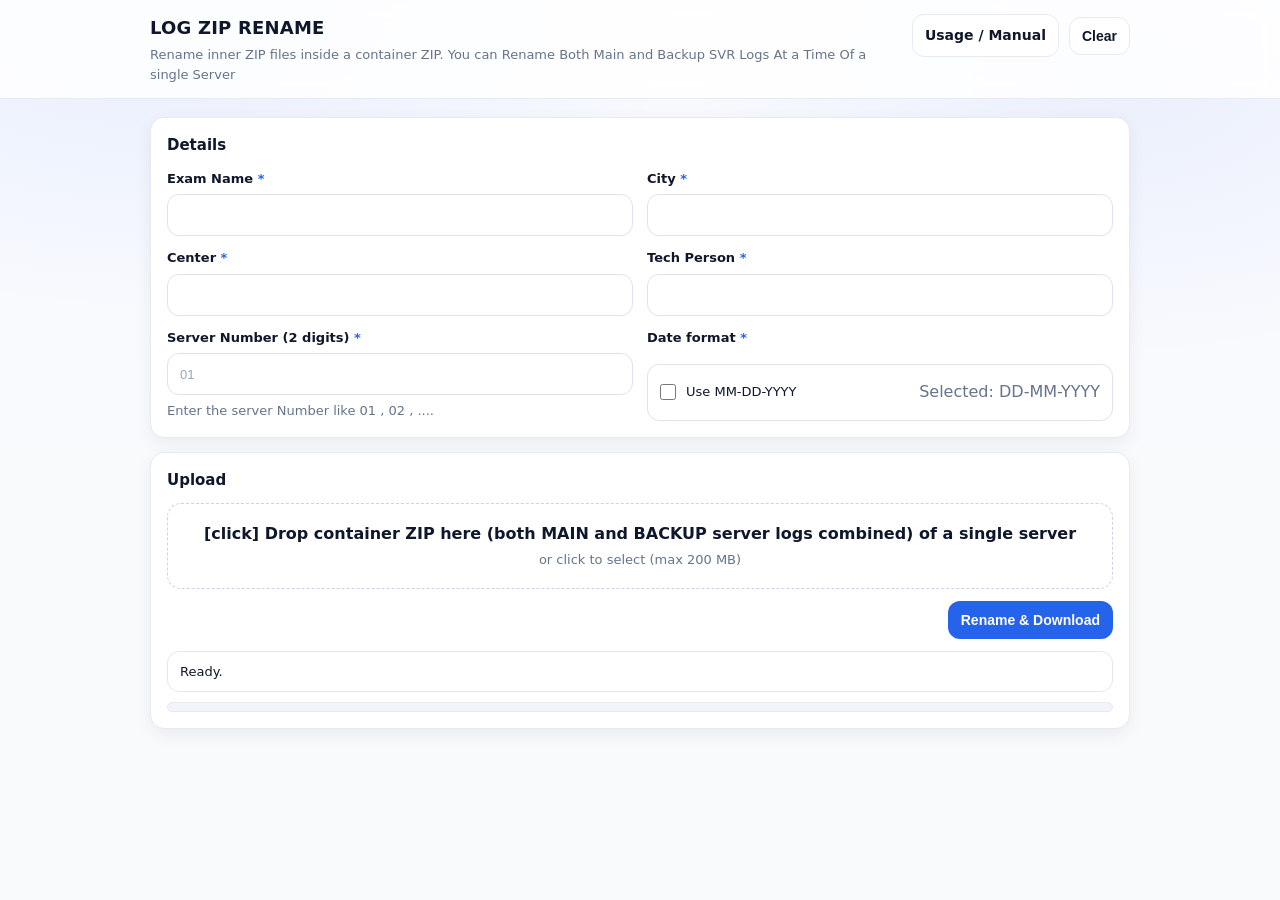
<file: static/index.html>
<!doctype html>
<html lang="en">
<head>
  <meta charset="utf-8" />
  <meta name="viewport" content="width=device-width,initial-scale=1" />
  <title>LOG ZIP RENAME</title>
  <link rel="icon" href="/static/favicon.svg?v=2" type="image/svg+xml">
  <link rel="stylesheet" href="/static/styles.css" />
</head>
<body>
  <header class="topbar">
    <div class="container topbarRow">
      <div class="brand">
        <div class="brandTitle">LOG ZIP RENAME</div>
        <div class="brandSub">Rename inner ZIP files inside a container ZIP. You can Rename Both Main and Backup SVR Logs At a Time Of a single Server</div>
      </div>

      <div class="topbarActions">
        <a class="btn btnSecondary" href="/usage" target="_blank">Usage / Manual</a>
        <button class="btn btnSecondary" id="clearBtn" type="button">Clear</button>
      </div>
    </div>
  </header>

  <main class="container page">
    <section class="card">
      <h2 class="cardTitle">Details</h2>

      <div class="grid">
        <label class="field">
          <span class="label">Exam Name <span class="req">*</span></span>
          <input id="exam" type="text" autocomplete="off" />
        </label>

        <label class="field">
          <span class="label">City <span class="req">*</span></span>
          <input id="city" type="text" autocomplete="off" />
        </label>

        <label class="field">
          <span class="label">Center <span class="req">*</span></span>
          <input id="center" type="text" autocomplete="off" />
        </label>

        <label class="field">
          <span class="label">Tech Person <span class="req">*</span></span>
          <input id="tech" type="text" autocomplete="off" />
        </label>

        <label class="field">
          <span class="label">Server Number (2 digits) <span class="req">*</span></span>
          <input id="server_number" type="text" inputmode="numeric" maxlength="2" placeholder="01" />
          <div class="muted" style="font-size:13px;">
            Enter the server Number like 01 , 02 , ....
          </div>
        </label>

        <div class="field">
          <span class="label">Date format <span class="req">*</span></span>
          <div class="row">
            <label class="checkbox">
              <input id="dateToggle" type="checkbox" />
              <span>Use MM-DD-YYYY</span>
            </label>
            <div class="muted" style="margin-left:auto;">
              Selected: <span id="dateLabel">DD-MM-YYYY</span>
            </div>
          </div>
        </div>
      </div>
    </section>

    <section class="card">
      <h2 class="cardTitle">Upload</h2>

      <div class="dropzone" id="dropzone">
        <div class="dropText">
          <div class="dropTitle">[click] Drop container ZIP here (both MAIN and BACKUP server logs combined) of a single server</div>
          <div class="dropSub">or click to select (max 200 MB)</div>
        </div>
        <input id="file" type="file" accept=".zip,application/zip" />
      </div>

      <div id="meta" class="meta"></div>

      <div class="actions">
        <button id="btn" class="btn btnPrimary">Rename & Download</button>
      </div>

      <div class="statusArea">
        <div id="status" class="statusBox"></div>
        <div class="progress">
          <div id="bar" class="bar"></div>
        </div>
      </div>
    </section>
  </main>

  <script src="/static/app.js"></script>
</body>
</html>
</file>
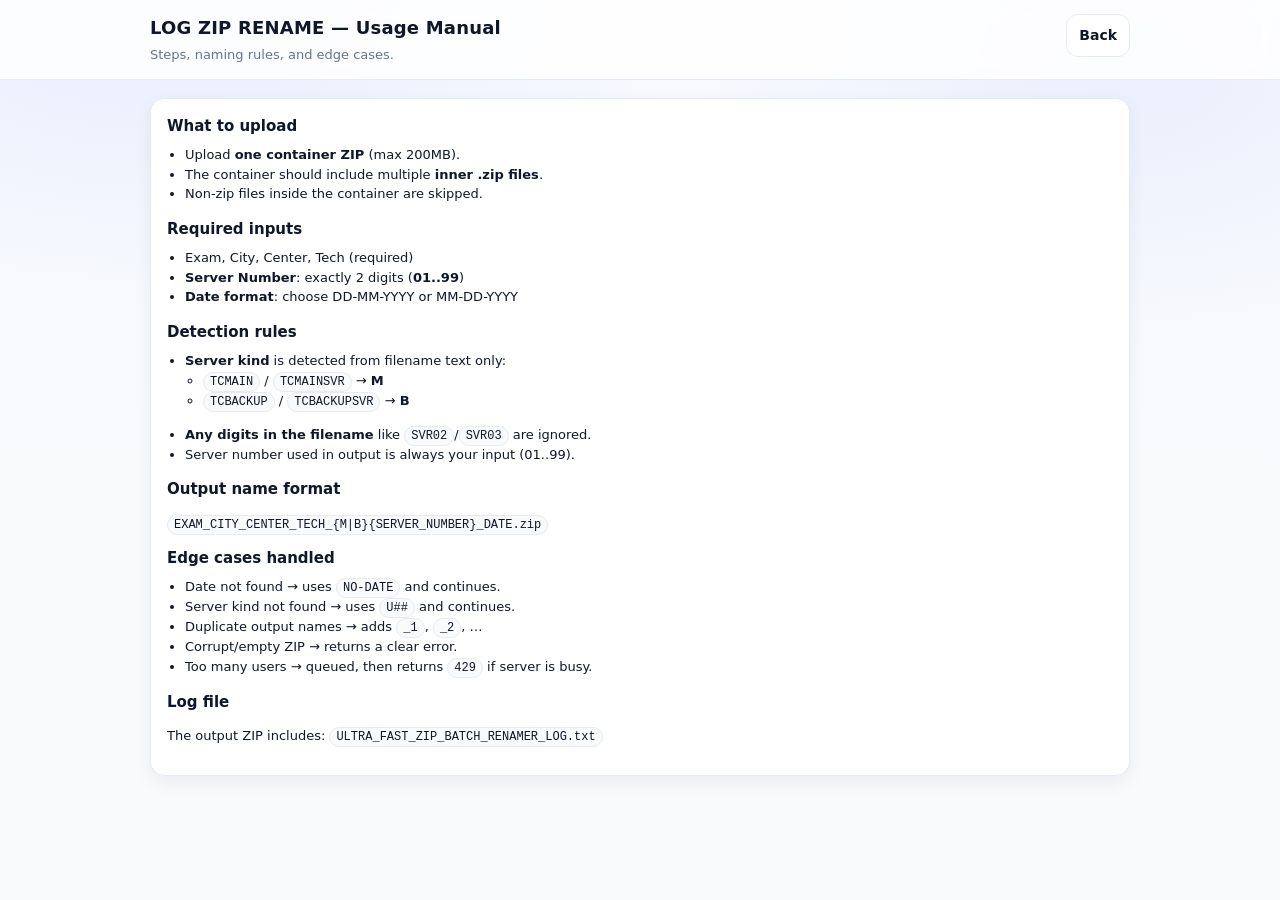
<file: static/usage.html>
<!doctype html>
<html lang="en">
<head>
  <meta charset="utf-8" />
  <meta name="viewport" content="width=device-width,initial-scale=1" />
  <title>LOG ZIP RENAME - Usage Manual</title>
  <link rel="icon" href="/static/favicon.svg" type="image/svg+xml" />
  <link rel="stylesheet" href="/static/styles.css" />
</head>
<body>
  <header class="topbar">
    <div class="container topbarRow">
      <div class="brand">
        <div class="brandTitle">LOG ZIP RENAME — Usage Manual</div>
        <div class="brandSub">Steps, naming rules, and edge cases.</div>
      </div>

      <div class="topbarActions">
        <a class="btn btnSecondary" href="/">Back</a>
      </div>
    </div>
  </header>

  <main class="container page">
    <section class="card prose">
      <h2>What to upload</h2>
      <ul>
        <li>Upload <b>one container ZIP</b> (max 200MB).</li>
        <li>The container should include multiple <b>inner .zip files</b>.</li>
        <li>Non-zip files inside the container are skipped.</li>
      </ul>

      <h2>Required inputs</h2>
      <ul>
        <li>Exam, City, Center, Tech (required)</li>
        <li><b>Server Number</b>: exactly 2 digits (<b>01..99</b>)</li>
        <li><b>Date format</b>: choose DD-MM-YYYY or MM-DD-YYYY</li>
      </ul>

      <h2>Detection rules</h2>
      <ul>
        <li><b>Server kind</b> is detected from filename text only:
          <ul>
            <li><code>TCMAIN</code> / <code>TCMAINSVR</code> → <b>M</b></li>
            <li><code>TCBACKUP</code> / <code>TCBACKUPSVR</code> → <b>B</b></li>
          </ul>
        </li>
        <li><b>Any digits in the filename</b> like <code>SVR02</code>/<code>SVR03</code> are ignored.</li>
        <li>Server number used in output is always your input (01..99).</li>
      </ul>

      <h2>Output name format</h2>
      <p>
        <code>EXAM_CITY_CENTER_TECH_{M|B}{SERVER_NUMBER}_DATE.zip</code>
      </p>

      <h2>Edge cases handled</h2>
      <ul>
        <li>Date not found → uses <code>NO-DATE</code> and continues.</li>
        <li>Server kind not found → uses <code>U##</code> and continues.</li>
        <li>Duplicate output names → adds <code>_1</code>, <code>_2</code>, …</li>
        <li>Corrupt/empty ZIP → returns a clear error.</li>
        <li>Too many users → queued, then returns <code>429</code> if server is busy.</li>
      </ul>

      <h2>Log file</h2>
      <p>
        The output ZIP includes: <code>ULTRA_FAST_ZIP_BATCH_RENAMER_LOG.txt</code>
      </p>
    </section>
  </main>
</body>
</html>
</file>
<file: static/styles.css>
:root{
  /* Minimal modern palette */
  --bg: #f8fafc;          /* near-white background */
  --card: #ffffff;        /* card white */
  --text: #0f172a;        /* slate-900 */
  --muted: #64748b;       /* slate-500 */
  --border: #e6eaf2;      /* soft border */
  --border2: #dbe3f2;     /* slightly stronger */

  --blue: #2563eb;        /* blue-600 */
  --blueDark: #1d4ed8;    /* blue-700 */

  --radius: 14px;

  /* Elevation */
  --shadow: 0 16px 45px rgba(15, 23, 42, 0.08);
  --shadow2: 0 6px 18px rgba(15, 23, 42, 0.06);
}

*{ box-sizing: border-box; }
html, body{ height: 100%; }

body{
  margin: 0;
  font-family: ui-sans-serif, system-ui, -apple-system, "Segoe UI", Roboto, Arial, sans-serif;
  color: var(--text);
  line-height: 1.5;

  /* subtle blue background (doesn't disturb fields/cards) */
  background:
    radial-gradient(900px 520px at 12% 0%, rgba(37, 99, 235, 0.08), transparent 60%),
    radial-gradient(800px 520px at 88% 8%, rgba(29, 78, 216, 0.06), transparent 55%),
    linear-gradient(180deg, #f7f9ff 0%, #f8fafc 55%, #f8fafc 100%);

  -webkit-font-smoothing: antialiased;
  -moz-osx-font-smoothing: grayscale;
}

.container{
  max-width: 980px;
  margin: 0 auto;
  padding: 0 16px;
}

/* Top bar */
.topbar{
  background: rgba(255,255,255,0.85);
  backdrop-filter: blur(10px);
  border-bottom: 1px solid var(--border);
}
.topbarRow{
  padding: 14px 0;
  display: flex;
  align-items: flex-start;
  justify-content: space-between;
  gap: 16px;
}

.brandTitle{
  font-size: 18px;
  font-weight: 750;
  letter-spacing: 0.2px;
}
.brandSub{
  margin-top: 4px;
  font-size: 13px;
  color: var(--muted);
}

.topbarActions{
  display: flex;
  gap: 10px;
  align-items: center;
}

.page{
  padding: 18px 0 28px;
  display: grid;
  gap: 14px;
}

/* Cards (elevated) */
.card{
  background: var(--card);
  border: 1px solid var(--border);
  border-radius: var(--radius);
  box-shadow: var(--shadow2);
  padding: 16px;
}
.cardTitle{
  margin: 0 0 12px;
  font-size: 15px;
  font-weight: 700;
}

/* Form grid */
.grid{
  display: grid;
  grid-template-columns: repeat(2, minmax(0, 1fr));
  gap: 12px 14px;
}

.field{
  display: grid;
  gap: 6px;
}

.label{
  font-size: 13px;
  font-weight: 650;
  color: var(--text);
}
.req{ color: var(--blue); }

.muted{ color: var(--muted); }

input{
  height: 42px;
  padding: 0 12px;
  border: 1px solid var(--border2);
  border-radius: 12px;
  outline: none;
  font-size: 14px;
  background: #fff;
  transition: border-color 120ms ease, box-shadow 120ms ease;
}
input:focus{
  border-color: rgba(37,99,235,0.55);
  box-shadow: 0 0 0 4px rgba(37,99,235,0.12);
}

/* Date format row */
.row{
  display: flex;
  align-items: center;
  gap: 12px;
  border: 1px solid var(--border2);
  border-radius: 12px;
  padding: 10px 12px;
  background: #fff;
}

.checkbox{
  display: flex;
  align-items: center;
  gap: 10px;
  font-size: 13px;
  color: var(--text);
}
.checkbox input{
  width: 16px;
  height: 16px;
  margin: 0;
}

/* Upload */
.dropzone{
  margin-top: 4px;
  border: 1px dashed #c9d4ea;
  border-radius: var(--radius);
  padding: 18px;
  text-align: center;
  position: relative;
  background: #fff;
  cursor: pointer;
  transition: border-color 120ms ease, background 120ms ease;
}
#dropzone.dragover{
  border-color: rgba(37,99,235,0.60);
  background: rgba(37,99,235,0.035);
}
.dropzone input[type="file"]{
  position: absolute;
  inset: 0;
  opacity: 0;
  cursor: pointer;
}

.dropTitle{ font-weight: 650; }
.dropSub{
  margin-top: 4px;
  color: var(--muted);
  font-size: 13px;
}

.meta{
  margin-top: 10px;
  font-size: 13px;
  color: var(--muted);
}

.actions{
  margin-top: 12px;
  display: flex;
  justify-content: flex-end;
}

/* Status */
.statusArea{
  margin-top: 12px;
}

.statusBox{
  min-height: 40px;
  padding: 10px 12px;
  border: 1px solid var(--border);
  border-radius: 12px;
  background: #fff;
  font-size: 13px;
}

/* Progress */
.progress{
  margin-top: 10px;
  height: 10px;
  border-radius: 999px;
  border: 1px solid var(--border);
  background: #f1f5f9;
  overflow: hidden;
}
.bar{
  height: 100%;
  width: 0%;
  background: linear-gradient(90deg, var(--blueDark), var(--blue));
  transition: width 200ms ease;
}

/* Buttons */
.btn{
  border: 1px solid var(--border);
  background: #fff;
  color: var(--text);
  padding: 10px 12px;
  border-radius: 12px;
  font-weight: 650;
  font-size: 14px;
  cursor: pointer;
  text-decoration: none;
  white-space: nowrap;
  transition: transform 120ms ease, box-shadow 120ms ease, border-color 120ms ease, background 120ms ease;
}
.btn:hover{
  background: #f8fafc;
  border-color: var(--border2);
  box-shadow: 0 10px 24px rgba(15,23,42,0.06);
}
.btn:active{ transform: translateY(1px); }

.btnPrimary{
  background: var(--blue);
  border-color: rgba(37,99,235,0.40);
  color: #fff;
}
.btnPrimary:hover{
  background: var(--blueDark);
  border-color: rgba(29,78,216,0.45);
}

.btnSecondary{ background: #fff; }

.btn:disabled{
  opacity: 0.65;
  cursor: not-allowed;
  box-shadow: none;
}

/* Usage page text */
.prose h2{
  font-size: 15px;
  margin: 0 0 8px;
}
.prose p, .prose li{
  font-size: 13px;
  color: var(--text);
}
.prose ul{
  margin: 0 0 14px;
  padding-left: 18px;
}
.prose code{
  font-family: ui-monospace, SFMono-Regular, Menlo, Monaco, Consolas, "Liberation Mono", "Courier New", monospace;
  font-size: 12px;
  padding: 2px 6px;
  border: 1px solid var(--border);
  border-radius: 10px;
  background: #f8fafc;
}

/* Responsive */
@media (max-width: 820px){
  .topbarRow{ flex-direction: column; }
  .topbarActions{ width: 100%; }
  .topbarActions .btn{ flex: 1; text-align: center; }
  .grid{ grid-template-columns: 1fr; }
  .actions{ justify-content: stretch; }
  .actions .btn{ width: 100%; }
}

/* Make placeholder text lighter/thinner */
input::placeholder{
  color: rgba(100, 116, 139, 0.65); /* slate-like, subtle */
  font-weight: 400;                /* not bold */
  opacity: 1;                      /* keep consistent across browsers */
}

/* Optional: slightly smaller placeholder than typed text */
input::placeholder{
  font-size: 13px;
}
</file>
